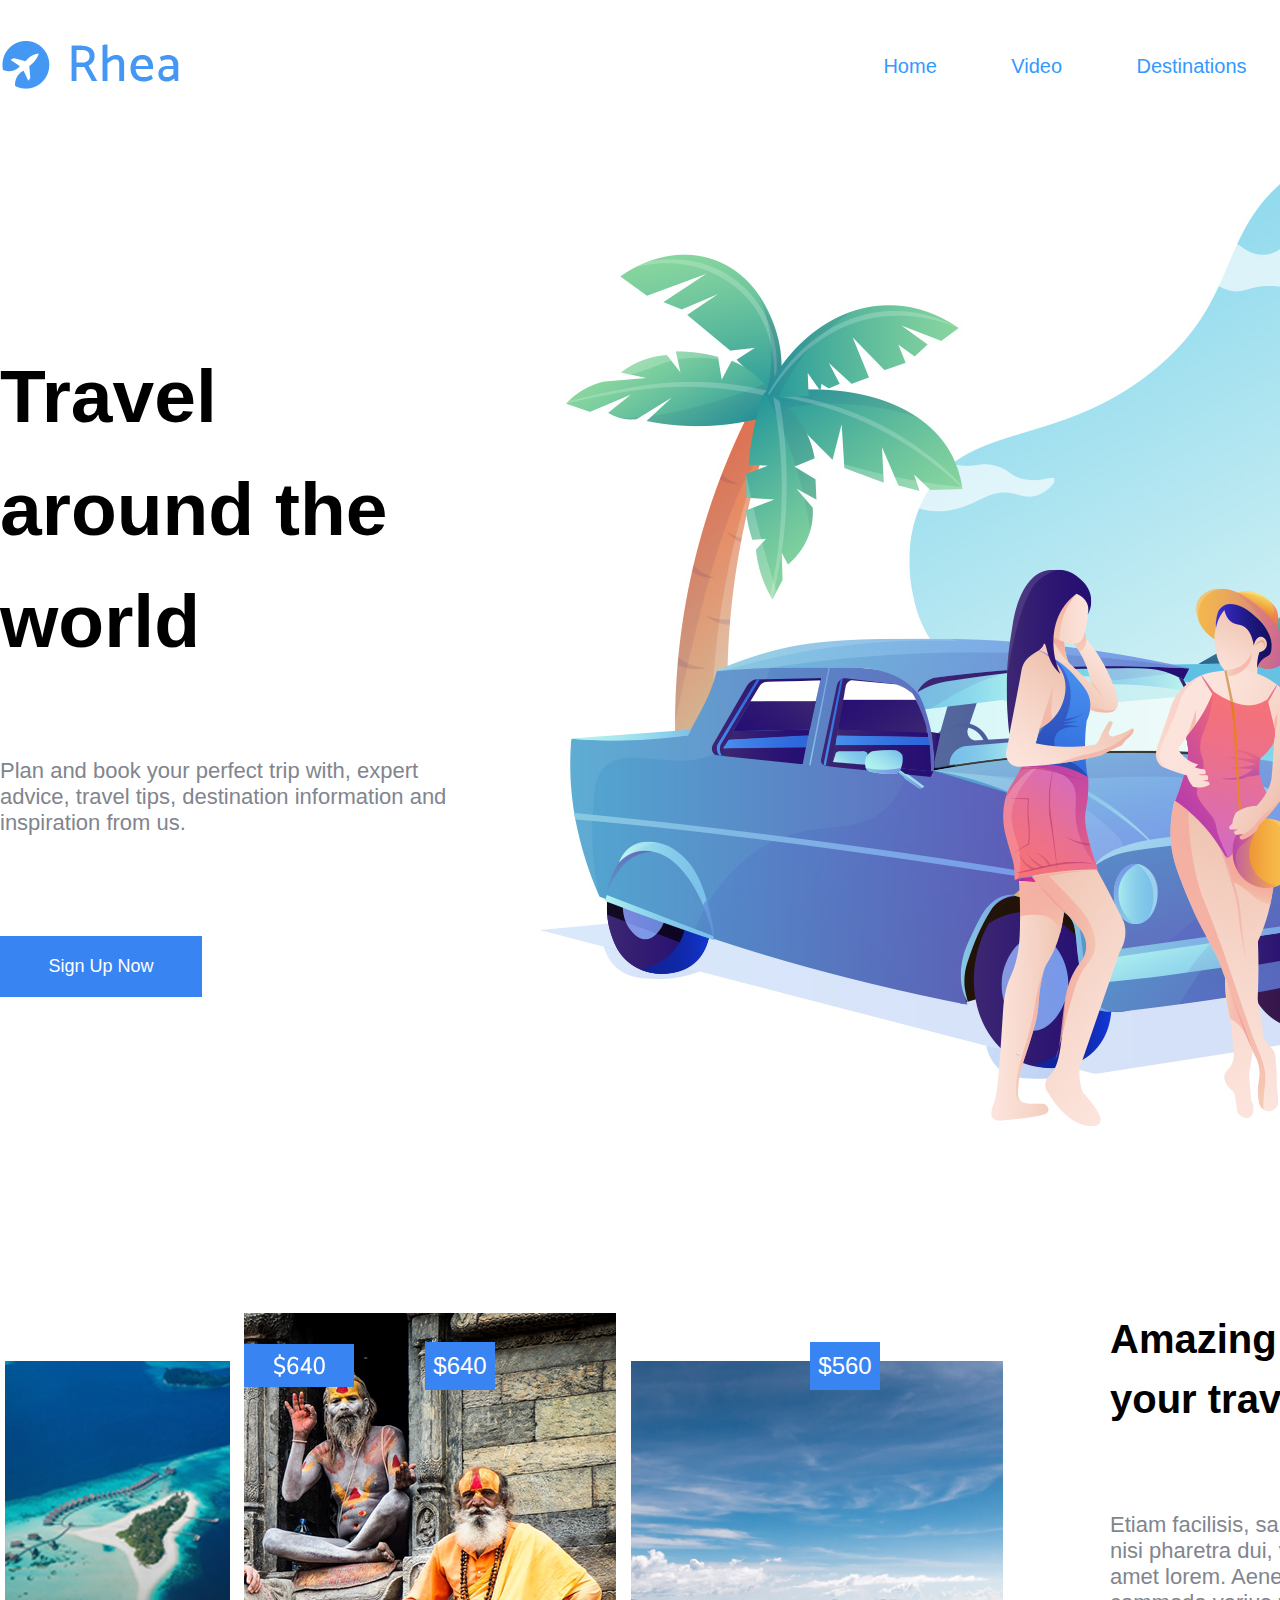
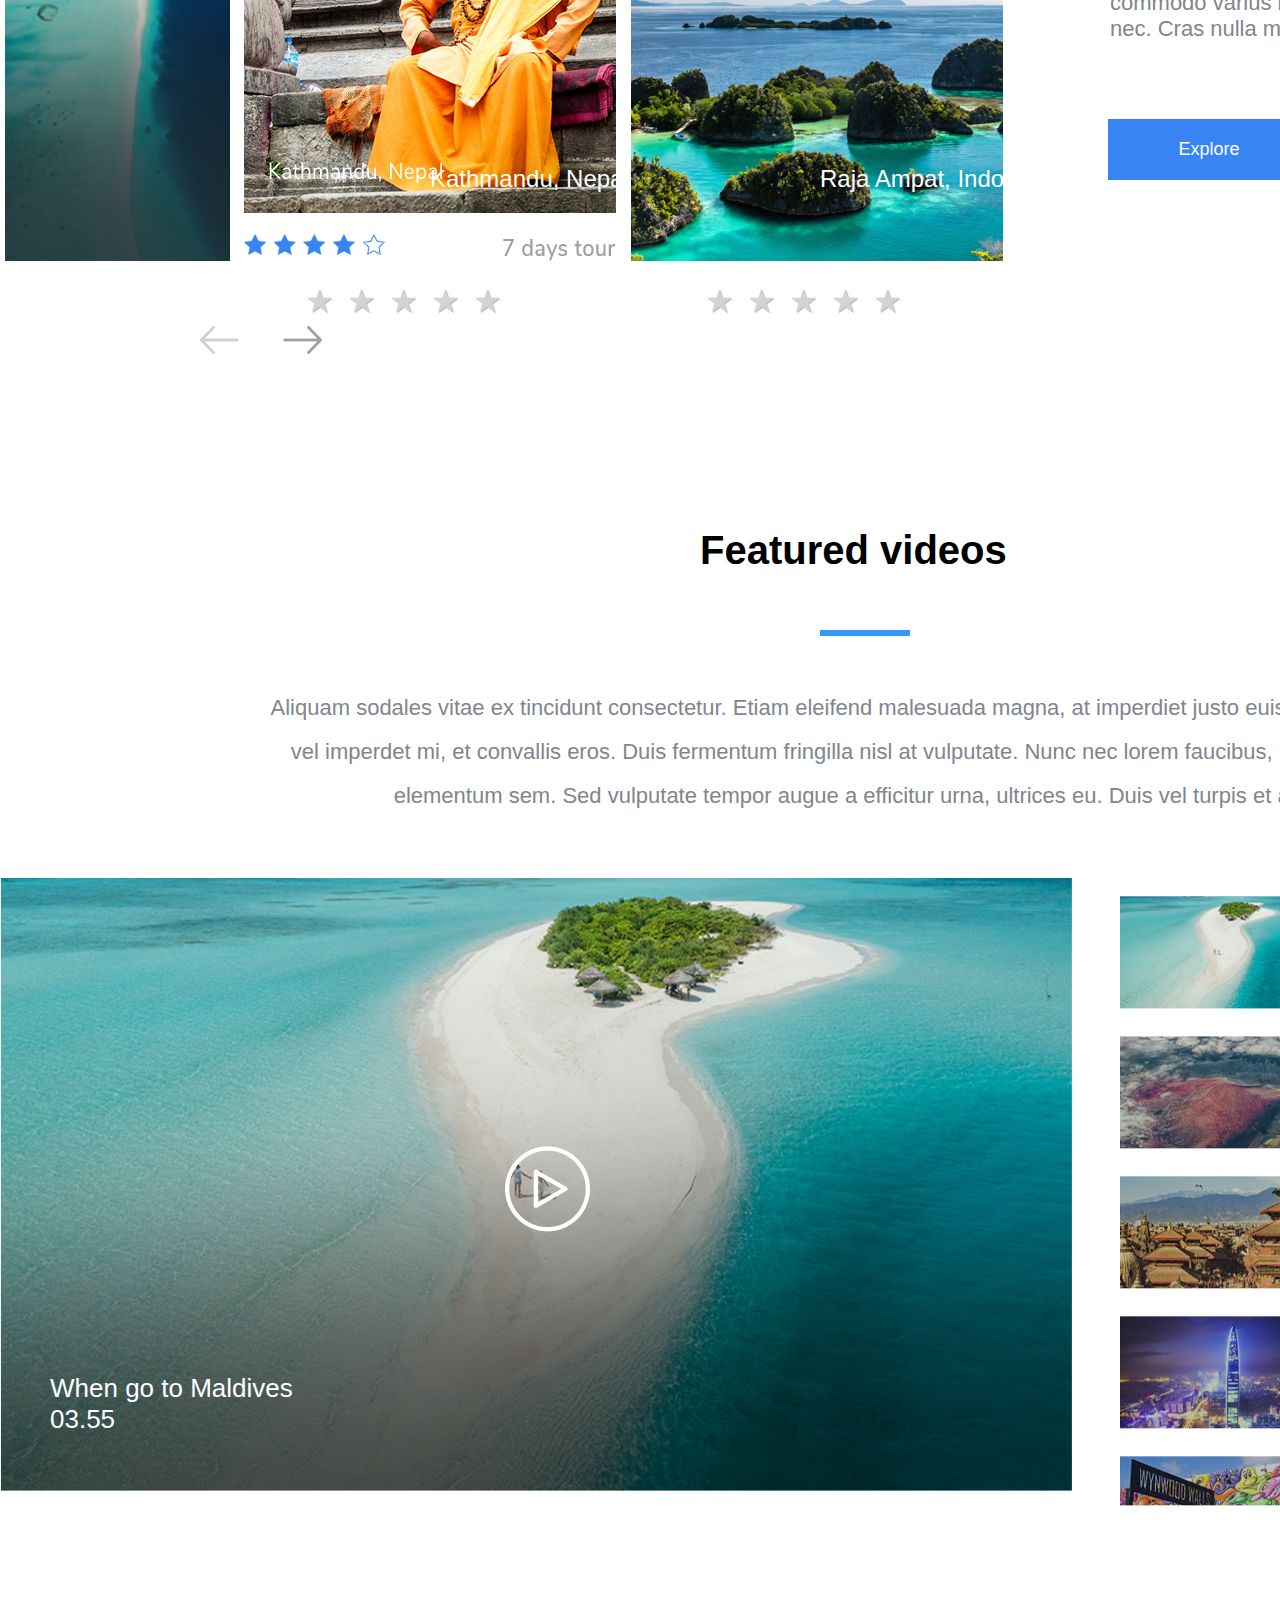
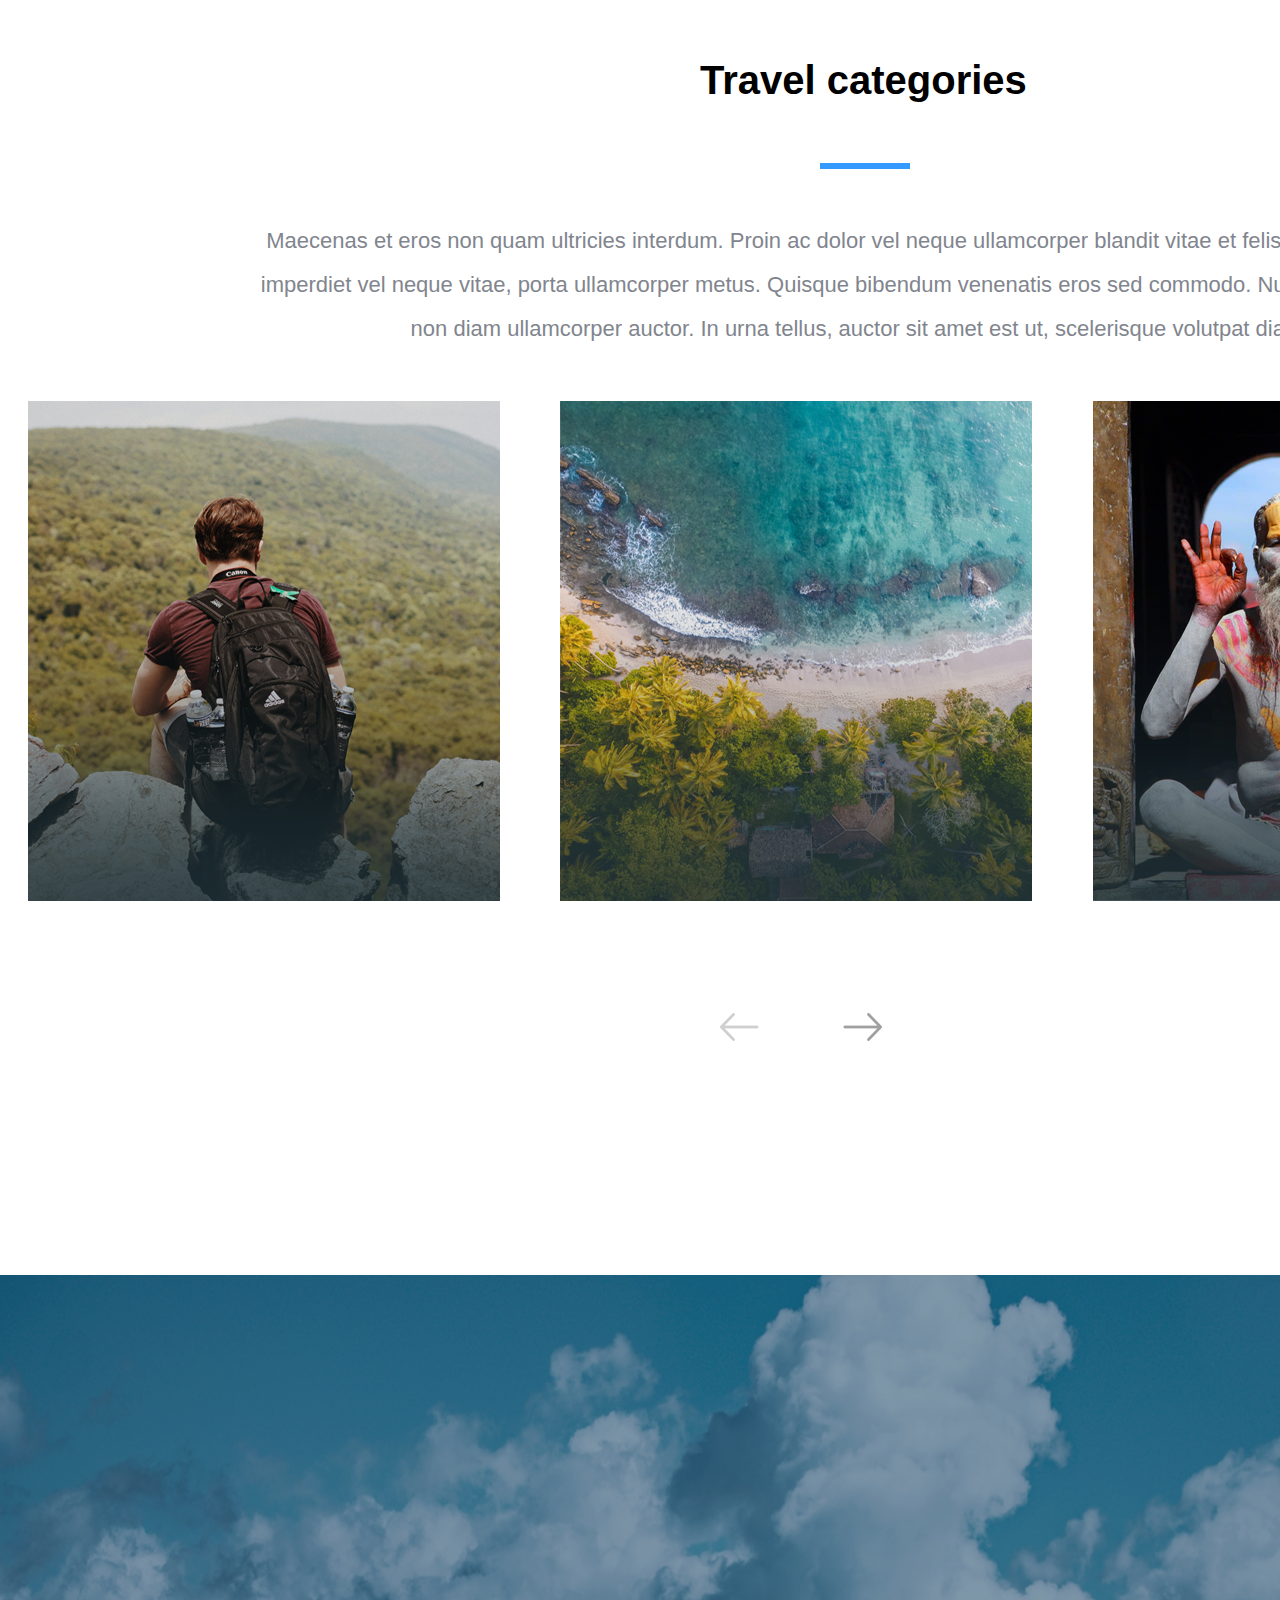
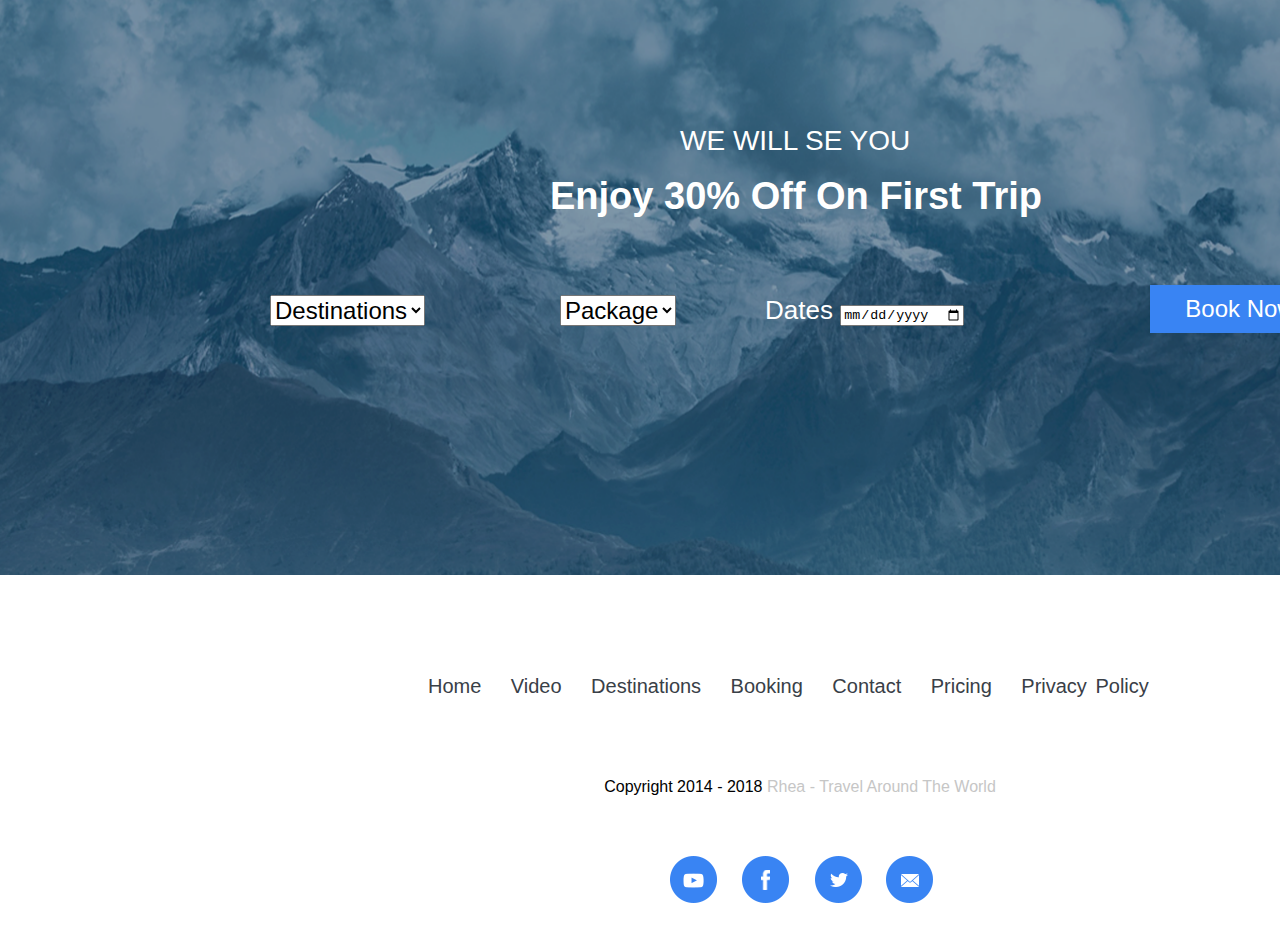
<file: index.html>
<!DOCTYPE html>
<html lang="en">
  <head>
    <meta charset="UTF-8" />
    <meta name="viewport" content="width=device-width, initial-scale=1.0" />
    <title>Travels</title>
    <link rel="stylesheet" href="css/main.css" />
  </head>

  <body>
    <header>
      <a href="#">
        <img src="img/logo.png" alt="Travels" class="logo" />
      </a>
      <nav class="menu">
        <a href="#home">Home</a>
        <a href="#video">Video</a>
        <a href="#destinations">Destinations</a>
        <a href="#booking">Booking</a>
        <a href="#sign_in">Sign In</a>
      </nav>
    </header>

    <!-- Тут буде основний контент -->
    <article>
      <section id="home" class="clearfix">
        <img src="img/header bg.jpg" alt="vector" class="vector" />
        <h1>Travel around the world</h1>
        <p class="text">
          Plan and book your perfect trip with, expert advice, travel tips,
          destination information and inspiration from us.
        </p>
        <a class="button" href="#">Sign Up Now</a>
      </section>

      <!-- Тут почнеться video -->
      <section id="video" class="clearfix">
        <div class="gallery">
          <div class="arrows">
            <a href="#">
              <img src="img/arrow left.png" alt="arrows" class="arrow_left" />
              <img src="img/arrow right.png" alt="arrows" class="arrow_right" />
            </a>
          </div>
          <img src="img/Maldives.png" alt="Maldives" class="Maldives" />
          <img src="img/kathmandu.png" alt="Kathmandu" class="Kathmandu" />
          <p class="price">$640</p>
          <p class="Kathmandu_text">Kathmandu, Nepal</p>
          <div class="rating-area">
            <input type="radio" id="star-5" name="rating" value="5" />
            <label for="star-5" title="Оценка «5»"></label>
            <input type="radio" id="star-4" name="rating" value="4" />
            <label for="star-4" title="Оценка «4»"></label>
            <input type="radio" id="star-3" name="rating" value="3" />
            <label for="star-3" title="Оценка «3»"></label>
            <input type="radio" id="star-2" name="rating" value="2" />
            <label for="star-2" title="Оценка «2»"></label>
            <input type="radio" id="star-1" name="rating" value="1" />
            <label for="star-1" title="Оценка «1»"></label>
          </div>
          <img src="img/Indonesia.png" alt="Indonesia" class="Indonesia" />
          <p class="price_2">$560</p>
          <p class="Indonesia_text">Raja Ampat, Indonesia</p>

          <!-- Чому не працює рейтинг2? -->
          <div class="rating-area2">
            <input type="radio" id="star-5" name="rating" value="5" />
            <label for="star-5" title="Оценка «5»"></label>
            <input type="radio" id="star-4" name="rating" value="4" />
            <label for="star-4" title="Оценка «4»"></label>
            <input type="radio" id="star-3" name="rating" value="3" />
            <label for="star-3" title="Оценка «3»"></label>
            <input type="radio" id="star-2" name="rating" value="2" />
            <label for="star-2" title="Оценка «2»"></label>
            <input type="radio" id="star-1" name="rating" value="1" />
            <label for="star-1" title="Оценка «1»"></label>
          </div>
        </div>
        <div class="content">
          <p><a name="page_1"></a></p>
          <h2>Amazing places to enjoy your travel</h2>
          <p class="text__next">
            Etiam facilisis, sapien quis porta dignissim, orci nisi pharetra
            dui, varius vehicula ligula nulla sit amet lorem. Aenean in
            vestibulum quam. Cras commodo varius neque, non gravida diam
            ultrices nec. Cras nulla mauris, fermentum nec libero in.
          </p>
          <a class="button2" href="#">Explore</a>
        </div>
      </section>

      <!-- Тут починається destinations -->
      <section id="destinations">
        <p><a name="destinations"></a></p>
        <div class="titles">
          <h3>Featured videos</h3>
        </div>
        <hr />
        <p class="text3">
          Aliquam sodales vitae ex tincidunt consectetur. Etiam eleifend
          malesuada magna, at imperdiet justo euismod eu. Aliquam vel imperdet
          mi, et convallis eros. Duis fermentum fringilla nisl at vulputate.
          Nunc nec lorem faucibus, molestie nisi id, elementum sem. Sed
          vulputate tempor augue a efficitur urna, ultrices eu. Duis vel turpis
          et arcu.
        </p>
        <div class="videos clearfix">
          <img src="img/video.png" alt="video" class="video" />
          <img src="img/play.png" alt="play" class="play" />
          <p class="video_text">When go to Maldives 03.55</p>
        </div>
        <div class="videos1-5">
          <p class="video1_text">When go to Maldives 03.55</p>
          <p class="video2_text">Tanzania’s deadly pink lake 05.24</p>
          <p class="video3_text">Top things to do in Kathmandu 06.12</p>
          <p class="video4_text">Exploring China’s creative capital 04.33</p>
          <p class="video5_text">Wynwood walls</p>
          <img src="img/video1.png" alt="video1" class="video1" />
          <br />
          <img src="img/video2.png" alt="video2" class="video2" /> <br />
          <img src="img/video3.png" alt="video3" class="video3" /> <br />
          <img src="img/video4.png" alt="video4" class="video4" /> <br />
          <img src="img/video5.png" alt="video5" class="video5" /> <br />
        </div>
      </section>

      <!-- Тут починається booking  -->
      <section id="booking">
        <p><a name="booking"></a></p>
        <div class="categories">
          <h4>Travel categories</h4>
        </div>
        <hr />
        <p class="text4">
          Maecenas et eros non quam ultricies interdum. Proin ac dolor vel neque
          ullamcorper blandit vitae et felis. Morbi ante urna, imperdiet vel
          neque vitae, porta ullamcorper metus. Quisque bibendum venenatis eros
          sed commodo. Nullam ultrices tortor non diam ullamcorper auctor. In
          urna tellus, auctor sit amet est ut, scelerisque volutpat diam.
        </p>
        <div class="picture2">
          <img src="img/categories2.png" alt="fotos" class="categories2" />
          <img src="img/categories3.png" alt="fotos" class="categories3" />
          <img src="img/categories4.png" alt="fotos" class="categories4" />
        </div>

        <div class="arrows2">
          <a href="#">
            <img src="img/arrow left.png" alt="arrows" class="arrow_left2" />
            <img src="img/arrow right.png" alt="arrows" class="arrow_right2" />
          </a>
        </div>
      </section>

      <!-- Тут починається sign_in  -->
      <section id="sign_in">
        <img src="img/mountains.png" alt="bg_down" class="bg_down" />
        <p class="text6">We will se you</p>
        <p class="text7">Enjoy 30% Off On First Trip</p>
        <select class="destinations">
          <option>Destinations</option>
          <option>Maldives</option>
          <option>Kathmandu</option>
          <option>Indonesia</option>
        </select>
        <select class="package">
          <option>Package</option>
          <option>10kg</option>
          <option>20kg</option>
          <option>30kg</option>
        </select>
        <form>
          <p class="calendar">Dates <input type="date" name="calendar" /></p>
        </form>
        <form>
          <a class="button3" href="#">Book Now</a>
        </form>
        <p><a name="sign_in"></a></p>
        <nav class="menu__down">
          <a href="#">Home</a>
          <a href="#">Video</a>
          <a href="#">Destinations</a>
          <a href="#">Booking</a>
          <a href="#">Contact</a>
          <a href="#">Pricing</a>
          <a href="#"><span class="word-spacing">Privacy Policy</span></a>
        </nav>
      </section>
    </article>

    <!-- Тут починається подвал -->
    <footer>
      <p class="footer">
        Copyright 2014 - 2018
        <span class="footerpooter">Rhea - Travel Around The World</span>
      </p>
      <div class="icons">
        <a href="#">
          <img src="img/youtube.png" alt="youtube" class="youtube" />
          <img src="img/facebook.png" alt="facebook" class="facebook" />
          <img src="img/twitter.png" alt="twitter" class="twitter" />
          <img src="img/mail.png" alt="mail" class="mail" />
        </a>
      </div>
    </footer>
  </body>
</html>
</file>
<file: css/main.css>
header,
article,
footer {
  width: 1600px;
  margin: 0 auto;
}

body {
  font-family: Arial, sans-serif;
  padding: 0;
  margin: 0;
}

div {
  box-sizing: border-box;
}

/* Починається header */
.logo {
  margin-top: 40px;
  float: left;
}

.menu {
  padding: 0;
  margin: 0;
  display: block;
  float: right;
  margin-top: 55px;
}

.menu a {
  margin-right: 70px;
  color: #3399ff;
  font-size: 20px;
}

a {
  text-decoration: none;
}

.menu a:hover {
  color: green;
}

/* Тут починається home */
.clearfix:after {
  content: "";
  display: table;
  width: 100%;
  clear: both;
}

#home {
  margin-bottom: 150px;
}

h1 {
  font-size: 75px;
  font-weight: bold;
  color: #000;
  text-align: left;
  margin-top: 250px;
  line-height: 1.5;
  float: left;
  width: 458px;
}

.text {
  width: 458px;
  font-size: 22px;
  color: #81858e;
  text-align: left;
  margin: 0;
  margin-top: 30px;
  float: left;
}

.vector {
  margin-top: 50px;
  float: right;
}

.button {
  background: #3984f3;
  color: #fff;
  display: block;
  width: 202px;
  padding: 20px 0;
  margin: 0;
  margin-top: 100px;
  text-decoration: none;
  text-align: center;
  font-size: 18px;
  float: left;
}

.button:hover {
  color: black;
}

/* Тут починається video */
.gallery {
  float: left;
}

.Maldives {
  margin: 5px;
}

.Kathmandu:hover {
  -webkit-transform: scale(1.2);
  -ms-transform: scale(1.2);
  transform: scale(1.2);
}

.Kathmandu {
  margin: 5px;
  position: relative;
}

.price {
  position: absolute;
  top: 60px;
  left: 0;
  margin-top: 1282px;
  margin-left: 425px;
  color: #fff;
  font-size: 24px;
  background: #3984f3;
  padding: 10px 0;
  width: 70px;
  text-align: center;
}

.Kathmandu_text {
  position: absolute;
  top: 40px;
  left: 0;
  margin-top: 1725px;
  margin-left: 430px;
  color: #fff;
  font-size: 24px;
}

/* Рейтинг */
.rating-area {
  overflow: hidden;
  width: 265px;
  margin: 0 auto;
  position: absolute;
  margin-left: 250px;
  margin-top: 15px;
}
.rating-area:not(:checked) > input {
  display: none;
}
.rating-area:not(:checked) > label {
  float: right;
  width: 42px;
  padding: 0;
  cursor: pointer;
  font-size: 32px;
  line-height: 32px;
  color: lightgrey;
  text-shadow: 1px 1px #bbb;
}
.rating-area:not(:checked) > label:before {
  content: "★";
}
.rating-area > input:checked ~ label {
  color: gold;
  text-shadow: 1px 1px #c60;
}
.rating-area:not(:checked) > label:hover,
.rating-area:not(:checked) > label:hover ~ label {
  color: gold;
}
.rating-area > input:checked + label:hover,
.rating-area > input:checked + label:hover ~ label,
.rating-area > input:checked ~ label:hover,
.rating-area > input:checked ~ label:hover ~ label,
.rating-area > label:hover ~ input:checked ~ label {
  color: gold;
  text-shadow: 1px 1px goldenrod;
}
.rate-area > label:active {
  position: relative;
}

/* Рейтинг2 */
.rating-area2 {
  overflow: hidden;
  width: 265px;
  margin: 0 auto;
  position: absolute;
  margin-left: 650px;
  margin-top: 15px;
}
.rating-area2:not(:checked) > input {
  display: none;
}
.rating-area2:not(:checked) > label {
  float: right;
  width: 42px;
  padding: 0;
  cursor: pointer;
  font-size: 32px;
  line-height: 32px;
  color: lightgrey;
  text-shadow: 1px 1px #bbb;
}
.rating-area2:not(:checked) > label:before {
  content: "★";
}
.rating-area2 > input:checked ~ label {
  color: gold;
  text-shadow: 1px 1px #c60;
}
.rating-area2:not(:checked) > label:hover,
.rating-area2:not(:checked) > label:hover ~ label {
  color: gold;
}
.rating-area2 > input:checked + label:hover,
.rating-area2 > input:checked + label:hover ~ label,
.rating-area2 > input:checked ~ label:hover,
.rating-area2 > input:checked ~ label:hover ~ label,
.rating-area2 > label:hover ~ input:checked ~ label {
  color: gold;
  text-shadow: 1px 1px goldenrod;
}
.rate-area2 > label:active {
  position: relative;
}

.Indonesia:hover {
  -webkit-transform: scale(1.2);
  -ms-transform: scale(1.2);
  transform: scale(1.2);
}

.Indonesia {
  margin: 5px;
  position: relative;
}

.price_2 {
  position: absolute;
  top: 60px;
  left: 0;
  margin-top: 1282px;
  margin-left: 810px;
  color: #fff;
  font-size: 24px;
  background: #3984f3;
  padding: 10px 0;
  width: 70px;
  text-align: center;
}

.Indonesia_text {
  position: absolute;
  top: 40px;
  left: 0;
  margin-top: 1725px;
  margin-left: 820px;
  color: #fff;
  font-size: 24px;
}

h2 {
  font-size: 40px;
  font-weight: bold;
  color: #000;
  text-align: left;
  line-height: 1.5;
  float: right;
  width: 490px;
}

.text__next {
  font-size: 22px;
  color: #81858e;
  text-align: left;
  margin-top: 50px;
  float: right;
  width: 490px;
}

.button2 {
  background: #3984f3;
  color: #fff;
  display: block;
  width: 202px;
  padding: 20px 0;
  margin-left: 100px;
  margin-top: 55px;
  text-decoration: none;
  text-align: center;
  font-size: 18px;
  float: left;
}

.button2:hover {
  color: black;
}

.arrows {
  position: relative;
  top: 650px;
  left: 200px;
}

.arrow_right {
  margin-left: 40px;
}

/* Тут починається destinations  */
.titles {
  height: 60px;
}

h3 {
  font-size: 40px;
  font-weight: bold;
  color: #000;
  margin: 700px;
  margin-top: 250px;
  line-height: 1.5;
  width: 490px;
}

.text3 {
  width: 1200px;
  font-size: 22px;
  color: #81858e;
  text-align: center;
  line-height: 2;
  margin: 10px 260px;
}

hr {
  border: none;
  background-color: #3399ff;
  height: 6px;
  width: 90px;
  margin: 50px 820px;
}

.play {
  margin-left: 505px;
  margin-top: 268px;
  position: absolute;
}

.video_text {
  margin-left: 50px;
  margin-top: 495px;
  position: absolute;
  font-size: 26px;
  color: #fff;
  width: 300px;
}

.videos {
  margin-top: 50px;
  float: left;
}

.video {
  position: absolute;
}

.videos1-5 {
  margin-top: 0;
  margin-left: 1120px;
  display: block;
}

.video1,
.video2,
.video3,
.video4 {
  margin-bottom: 23px;
}

.video1_text {
  left: 240px;
  top: 95px;
  position: relative;
  width: 170px;
  font-size: 18px;
}

.video2_text {
  margin-left: 240px;
  position: absolute;
  width: 170px;
  font-size: 18px;
  margin-top: 175px;
}

.video3_text {
  margin-left: 240px;
  position: absolute;
  width: 170px;
  font-size: 18px;
  margin-top: 315px;
}

.video4_text {
  margin-left: 240px;
  position: absolute;
  width: 170px;
  font-size: 18px;
  margin-top: 445px;
}

.video5_text {
  margin-left: 240px;
  position: absolute;
  width: 170px;
  font-size: 18px;
  margin-top: 565px;
}

/* Тут починається booking */
h4 {
  font-size: 40px;
  font-weight: bold;
  color: #000;
  margin-top: 140px;
  margin-left: 700px;
  line-height: 1.5;
  width: 490px;
}

.text4 {
  width: 1200px;
  font-size: 22px;
  color: #81858e;
  text-align: center;
  line-height: 2;
  margin-top: 10px;
  margin-left: 260px;
}

.categories2,
.categories3,
.categories4 {
  margin: 28px;
}

.categories2:hover,
.categories3:hover,
.categories4:hover {
  -webkit-transform: scale(1.2);
  -ms-transform: scale(1.2);
  transform: scale(1.2);
}

.arrows2 {
  margin-top: 80px;
  margin-left: 720px;
}

.arrow_right2 {
  margin-left: 80px;
}

/* Тут починається sign_in */

.hr2 {
  border: none;
  background-color: #3399ff;
  height: 6px;
  width: 90px;
  margin: 50px 770px;
}

.man {
  margin-top: 50px;
  margin-left: 765px;
}

.left {
  margin-top: 0px;
  margin-left: 500px;
}

.right {
  margin-top: 0px;
  margin-left: 562px;
}

.name {
  width: 180px;
  font-size: 20px;
  color: #81858e;
  text-align: center;
  margin-left: 730px;
}

.lines {
  margin-top: 30px;
  margin-left: 710px;
}

.bg_down {
  width: 1600px;
  height: 900px;
  margin-top: 150px;
  position: absolute;
}

.text6 {
  position: absolute;
  margin-top: 600px;
  margin-left: 680px;
  font-size: 28px;
  color: #fff;
  width: 500px;
  text-transform: uppercase;
}

.text7 {
  position: absolute;
  margin-top: 650px;
  margin-left: 550px;
  font-size: 38px;
  color: #fff;
  font-weight: bold;
  width: 500px;
}

.destinations {
  position: absolute;
  margin-top: 770px;
  margin-left: 270px;
  font-size: 24px;
}

.package {
  position: absolute;
  margin-top: 770px;
  margin-left: 560px;
  font-size: 24px;
}

.calendar {
  position: absolute;
  margin-top: 770px;
  margin-left: 765px;
  font-size: 26px;
  color: #fff;
}

.button3 {
  background: #3984f3;
  color: #fff;
  display: block;
  width: 180px;
  padding: 10px 0;
  margin-left: 1150px;
  margin-top: 760px;
  text-decoration: none;
  text-align: center;
  font-size: 24px;
  float: left;
  position: absolute;
}

.button3:hover {
  color: black;
}

.menu__down {
  text-decoration: none;
  padding: 0;
  margin-left: 428px;
  margin-top: 80px;
  word-spacing: 25px;
  position: relative;
  top: 1150px;
}

.menu__down a {
  color: #394047;
  font-size: 20px;
}

.word-spacing {
  word-spacing: 3px;
}

/* Тут починається подвал  */
.footer {
  margin-top: 1230px;
  text-align: center;
}

.footerpooter {
  color: #c6c6c6;
}

.icons {
  margin-left: 670px;
  margin-top: 60px;
  margin-bottom: 28px;
}

.facebook {
  margin-left: 20px;
}

.twitter {
  margin-left: 20px;
}

.mail {
  margin-left: 20px;
}
</file>
